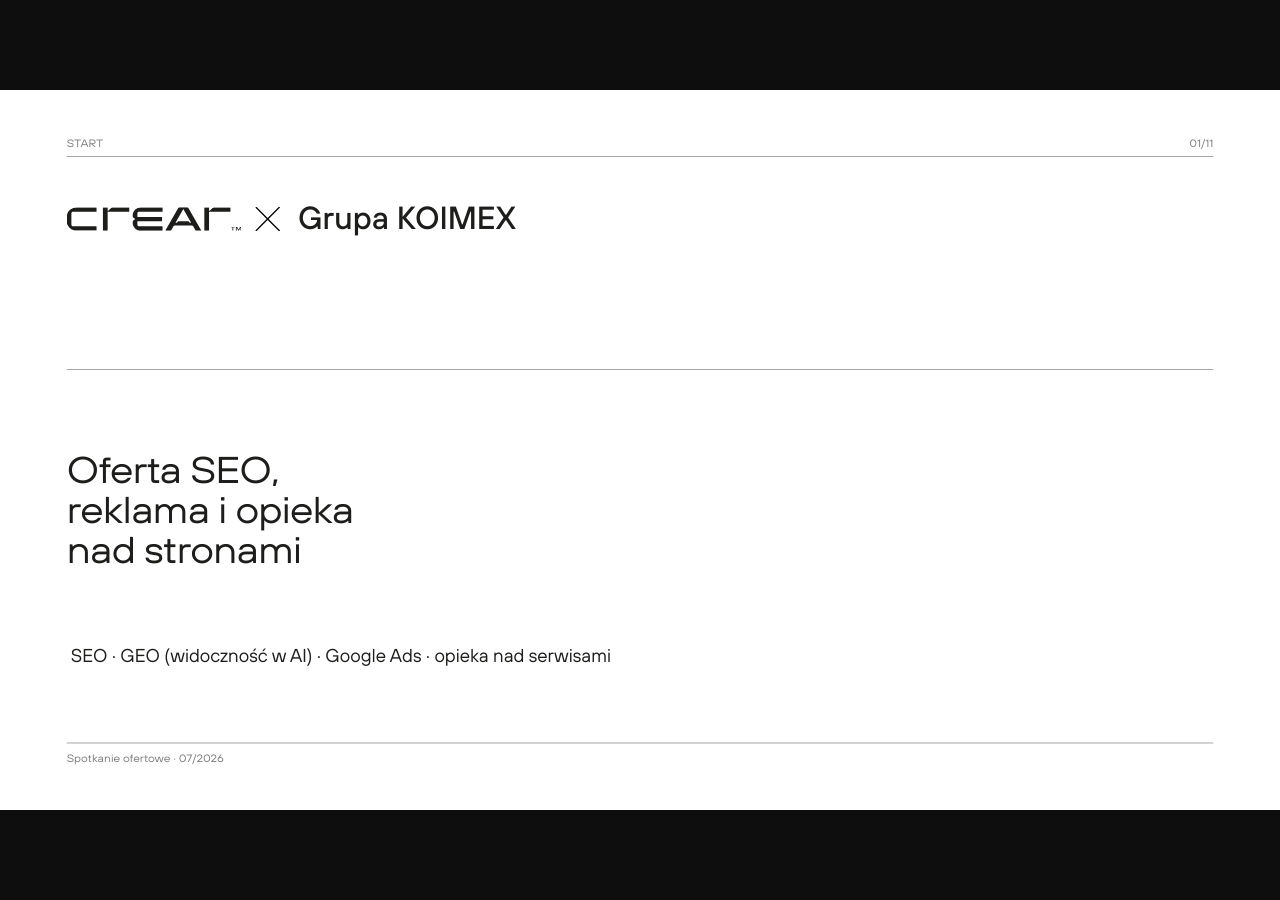
<file: index.html>
<!DOCTYPE html>
<html lang="pl">
<head>
<meta charset="utf-8">
<title>Oferta SEO, reklama i opieka nad stronami – Grupa KOIMEX</title>
<meta name="viewport" content="width=1920">
<meta name="robots" content="noindex, nofollow">
<link rel="stylesheet" href="assets/css/deck.css">
</head>
<body>
<div id="deck">
<!-- 01/11 – START (Figma 28:8) -->
<section class="slide is-active" id="slide-1" data-node-id="28:8">

  <div class="rule" style="left:100px;top:100px;width:1720px"></div>
  <div class="rule" style="left:100px;top:420px;width:1720px"></div>
  <div class="rule" style="left:100px;top:980px;width:1720px"></div>

  <p class="a trim foot" style="left:100px;top:76px">START</p>
  <p class="a trim foot right" style="right:100px;top:76px">01/11</p>

  <!-- crear x Grupa KOIMEX -->
  <img class="logo-mark" src="assets/img/crear-logotyp.svg" alt="crear"
       style="left:100px;top:176px;width:246.42px;height:35.44px">
  <img class="logo-mark" src="assets/img/crear-tm.svg" alt=""
       style="left:346.41px;top:204.78px;width:15.59px;height:6.66px">
  <img class="logo-mark" src="assets/img/vector-s1.svg" alt="×"
       style="left:383px;top:175px;width:36.56px;height:36.54px">
  <p class="a trim kx" style="left:447px;top:176.46px">Grupa KOIMEX</p>

  <h1 class="a h1" style="left:100px;top:540px;width:845px;height:225px">Oferta SEO,<br>reklama i opieka<br>nad stronami</h1>

  <p class="a trim h2 nw" style="left:106px;top:840px">SEO · GEO (widoczność w AI) · Google Ads · opieka nad serwisami</p>

  <p class="a trim foot" style="left:100px;top:998px">Spotkanie ofertowe · 07/2026</p>

</section>
<!-- 02/11 – PO CO TO ROBIMY (Figma 28:30) -->
<section class="slide" id="slide-2" data-node-id="28:30">

  <div class="rule" style="left:100px;top:100px;width:1720px"></div>
  <div class="rule" style="left:100px;top:980px;width:1720px"></div>

  <p class="a trim foot" style="left:101px;top:76px">PO CO TO ROBIMY</p>
  <p class="a trim foot right" style="right:100px;top:76px">02/11</p>

  <h1 class="a h1" style="left:100px;top:160px;width:841px;height:135px">Cele – 3 marki, jedna grupa</h1>
  <p class="a trim h2" style="left:101px;top:264px;width:845px">Każda marka to inny klient i inny cel. Nadrzędny wskaźnik: jakość zapytań, nie ilość.</p>

  <!-- nagłówek tabeli -->
  <div class="th" style="left:100px;top:420px;width:240px;height:65px"></div>
  <div class="th" style="left:343px;top:420px;width:453px;height:65px"></div>
  <div class="th" style="left:799px;top:420px;width:1021px;height:65px"></div>
  <p class="a trim tab nw" style="left:130px;top:448px">MARKA</p>
  <p class="a trim tab nw" style="left:373px;top:448px">Cel (wizerunek / sprzedaż / rekrutacja)</p>
  <p class="a trim tab nw" style="left:829px;top:448px">KIERUNEK SEO</p>

  <!-- wiersze -->
  <div class="band" style="left:100px;top:605px;width:1720px;height:119px"></div>
  <div class="rule-l" style="left:100px;top:605px;width:1720px"></div>
  <div class="rule-l" style="left:100px;top:725px;width:1720px"></div>
  <div class="rule-l" style="left:101px;top:845px;width:1719px"></div>

  <p class="a trim body-b nw" style="left:130px;top:537px">KOIMEX</p>
  <p class="a trim body nw"   style="left:373px;top:537px">30 / 60 / 10</p>
  <p class="a trim body nw"   style="left:829px;top:537px">ruch brandowy → frazy komercyjne: ADR + trudne, niszowe zlecenia · rozwój krajowy</p>

  <p class="a trim body-b nw" style="left:130px;top:657px">BTS</p>
  <p class="a trim body nw"   style="left:373px;top:657px">60 / 40</p>
  <p class="a trim body nw"   style="left:829px;top:657px">odbudowa widoczności: „hala / magazyn + miasto” + BREEAM</p>

  <p class="a trim body-b nw" style="left:130px;top:777px">XCL</p>
  <p class="a trim body nw"   style="left:373px;top:777px">50 / 40 / 10</p>
  <p class="a trim body nw"   style="left:829px;top:777px">strony usługowe + fulfilment · kierunek Amazon</p>

  <p class="a trim note" style="left:101px;top:899px;width:1719px">KOIMEX nie wybrzydza – bierze wszystkie zlecenia, także najtrudniejsze i wyjątkowe (ADR, just-in-time, dual-use, odpady, GMP+). To promujemy.</p>

  <!-- stopka -->
  <img class="logo-mark" src="assets/img/crear-logotyp.svg" alt="crear"
       style="left:100px;top:998px;width:76.18px;height:10.96px">
  <img class="logo-mark" src="assets/img/crear-tm.svg" alt=""
       style="left:176.18px;top:1006.9px;width:4.82px;height:2.06px">
  <p class="a trim foot" style="left:188px;top:998px">Oferta SEO · 07/2026</p>
  <p class="a trim foot right" style="right:100px;top:996px">Przygotowano dla: Grupa KOIMEX</p>

</section>
<!-- 03/11 – PUNT WYJŚCIA (Figma 28:70) -->
<section class="slide" id="slide-3" data-node-id="28:70">

  <div class="rule" style="left:100px;top:100px;width:1720px"></div>
  <div class="rule" style="left:100px;top:980px;width:1720px"></div>

  <p class="a trim foot" style="left:101px;top:76px">PUNT WYJŚCIA</p>
  <p class="a trim foot right" style="right:100px;top:76px">03/11</p>

  <h1 class="a h1" style="left:100px;top:160px;width:845px;height:135px">Aktualny ruch organiczny</h1>
  <p class="a trim h2" style="left:100px;top:264px;width:845px">Ruch organiczny z Google – kliknięcia w wynikach wyszukiwania (Search Console). Średnia miesięczna z ostatnich 3 miesięcy.</p>

  <!-- nagłówek tabeli -->
  <div class="th" style="left:100px;top:420px;width:240px;height:65px"></div>
  <div class="th" style="left:343px;top:420px;width:271px;height:65px"></div>
  <div class="th" style="left:617px;top:420px;width:251px;height:65px"></div>
  <div class="th" style="left:871px;top:420px;width:510px;height:65px"></div>
  <div class="th" style="left:1384px;top:420px;width:436px;height:65px"></div>
  <p class="a trim tab nw" style="left:130px;top:448px">MARKA</p>
  <p class="a trim tab nw" style="left:373px;top:440.5px">ruch organiczny / mc<br>(skąd?)</p>
  <p class="a trim tab nw" style="left:647px;top:448px">Jaki to ruch?</p>
  <p class="a trim tab nw" style="left:901px;top:448px">Najczęstsze słowa kluczowe (% ruchu)</p>
  <p class="a trim tab nw" style="left:1414px;top:448px">Top 3 podstrony (% ruchu)</p>

  <!-- wiersze -->
  <div class="band" style="left:100px;top:605px;width:1720px;height:119px"></div>
  <div class="rule-l" style="left:100px;top:605px;width:1720px"></div>
  <div class="rule-l" style="left:100px;top:725px;width:1720px"></div>
  <div class="rule-l" style="left:101px;top:845px;width:1719px"></div>

  <p class="a trim body-b nw" style="left:130px;top:537px">KOIMEX</p>
  <p class="a trim body nw"   style="left:373px;top:526px">~1 520</p>
  <p class="a trim note nw"   style="left:373px;top:555px">PL 81% · FR 4% · DE 4%</p>
  <p class="a trim body nw"   style="left:647px;top:526px">marka<br>+ rekrutacja kierowców</p>
  <p class="a trim body nw"   style="left:901px;top:526px">„koimex” 30% · „koimex transport” 4% · „koimex praca” 3%</p>
  <p class="a trim note nw"   style="left:901px;top:555px">wszystkie brandowe</p>
  <p class="a trim body nw"   style="left:1414px;top:526px">strona główna 42% · /kierowcy 8%<br>/fr/ 7%</p>

  <p class="a trim body-b nw" style="left:130px;top:657px">BTS</p>
  <p class="a trim body nw"   style="left:373px;top:644px">~190</p>
  <p class="a trim note nw"   style="left:373px;top:674px">PL 92% · DE 2% · UK 2%</p>
  <p class="a trim body nw"   style="left:647px;top:645px">marka<br>+ nazwy inwestycji</p>
  <p class="a trim body nw"   style="left:901px;top:644px">„bts park zielona góra” 12% · „bts development” 6%</p>
  <p class="a trim note nw"   style="left:901px;top:674px">brand / lokalne</p>
  <p class="a trim body nw"   style="left:1414px;top:644px">inwestycja Z1 22% · strona główna 13%<br>inwestycja S6 12%</p>

  <p class="a trim body-b nw" style="left:130px;top:777px">XCL</p>
  <p class="a trim body nw"   style="left:373px;top:764px">~365</p>
  <p class="a trim note nw"   style="left:373px;top:794px">PL 69% · DE 6% · PK 5%</p>
  <p class="a trim body nw"   style="left:647px;top:765px">marka<br>+ dawny Piast Cargo</p>
  <p class="a trim body nw"   style="left:901px;top:764px">„xcargo logistics” 16% · „x cargo” 6% · „piast cargo” 4%</p>
  <p class="a trim note nw"   style="left:901px;top:794px">brand + Piast</p>
  <p class="a trim body nw"   style="left:1414px;top:765px">strona główna 42% · /en/ 18%<br>magazyn Gliwice 6%</p>

  <p class="a trim note" style="left:101px;top:899px;width:1719px">Reklama BTS (Google Ads): 95% ruchu to kampania PMax kierowana niemal w całości poza rynek – Indie ~79%, Pakistan ~5%, a Polska tylko ~2%. Koszt ~4–4,5 tys. zł/mc. Proponujemy wstrzymać (szczegóły na slajdzie o reklamie).</p>

  <!-- stopka -->
  <img class="logo-mark" src="assets/img/crear-logotyp.svg" alt="crear"
       style="left:100px;top:998px;width:76.18px;height:10.96px">
  <img class="logo-mark" src="assets/img/crear-tm.svg" alt=""
       style="left:176.18px;top:1006.9px;width:4.82px;height:2.06px">
  <p class="a trim foot" style="left:188px;top:998px">Oferta SEO · 07/2026</p>
  <p class="a trim foot right" style="right:100px;top:996px">Przygotowano dla: Grupa KOIMEX</p>

</section>
<!-- 04/11 – ZAKRES (Figma 28:126) -->
<section class="slide" id="slide-4" data-node-id="28:126">

  <div class="rule" style="left:100px;top:100px;width:1720px"></div>
  <div class="rule" style="left:100px;top:980px;width:1720px"></div>

  <p class="a trim foot" style="left:101px;top:76px">ZAKRES</p>
  <p class="a trim foot right" style="right:100px;top:76px">04/11</p>

  <h1 class="a h1" style="left:100px;top:160px;width:845px;height:63px">Rynki i wersje językowe</h1>
  <p class="a trim h2" style="left:101px;top:264px;width:826px">Wskazane w odpowiedziach rynki i priorytety.</p>

  <!-- nagłówek tabeli -->
  <div class="th" style="left:100px;top:420px;width:240px;height:65px"></div>
  <div class="th" style="left:343px;top:420px;width:209px;height:65px"></div>
  <div class="th" style="left:555px;top:420px;width:209px;height:65px"></div>
  <div class="th" style="left:767px;top:420px;width:209px;height:65px"></div>
  <div class="th" style="left:979px;top:420px;width:208px;height:65px"></div>
  <div class="th" style="left:1190px;top:420px;width:208px;height:65px"></div>
  <div class="th" style="left:1401px;top:420px;width:208px;height:65px"></div>
  <div class="th" style="left:1612px;top:420px;width:208px;height:65px"></div>
  <p class="a trim tab nw" style="left:130px;top:448px">MARKA</p>
  <p class="a trim tab nw" style="left:373px;top:448px">PL (bazowa)</p>
  <p class="a trim tab nw" style="left:585px;top:448px">DE + AT</p>
  <p class="a trim tab nw" style="left:797px;top:448px">CZ</p>
  <p class="a trim tab nw" style="left:1009px;top:448px">EN (benelux)</p>
  <p class="a trim tab nw" style="left:1220px;top:448px">FR</p>
  <p class="a trim tab nw" style="left:1431px;top:448px">IT</p>
  <p class="a trim tab nw" style="left:1642px;top:448px">ES</p>

  <!-- wiersze -->
  <div class="band" style="left:100px;top:605px;width:1720px;height:119px"></div>
  <div class="rule-l" style="left:100px;top:605px;width:1720px"></div>
  <div class="rule-l" style="left:100px;top:725px;width:1720px"></div>
  <div class="rule-l" style="left:101px;top:845px;width:1719px"></div>

  <p class="a trim body-b nw" style="left:130px;top:537px">KOIMEX</p>
  <p class="a trim body-b nw" style="left:130px;top:657px">BTS</p>
  <p class="a trim body-b nw" style="left:130px;top:777px">XCL</p>

  <!-- ptaszki 24x16 (SVG 27x19 z overflow -1.5px, jak w Figmie) -->
  <img class="logo-mark" src="assets/img/icon-check.svg" alt="tak" style="left:378.5px;top:530.5px;width:27px;height:19px">
  <img class="logo-mark" src="assets/img/icon-check.svg" alt="tak" style="left:583.5px;top:530.5px;width:27px;height:19px">
  <img class="logo-mark" src="assets/img/icon-check.svg" alt="tak" style="left:1007.5px;top:530.5px;width:27px;height:19px">
  <img class="logo-mark" src="assets/img/icon-check.svg" alt="tak" style="left:1218.5px;top:530.5px;width:27px;height:19px">
  <img class="logo-mark" src="assets/img/icon-check.svg" alt="tak" style="left:1429.5px;top:530.5px;width:27px;height:19px">
  <img class="logo-mark" src="assets/img/icon-check.svg" alt="tak" style="left:1640.5px;top:530.5px;width:27px;height:19px">

  <img class="logo-mark" src="assets/img/icon-check.svg" alt="tak" style="left:378.5px;top:655.5px;width:27px;height:19px">
  <img class="logo-mark" src="assets/img/icon-check.svg" alt="tak" style="left:583.5px;top:655.5px;width:27px;height:19px">
  <img class="logo-mark" src="assets/img/icon-check.svg" alt="tak" style="left:1007.5px;top:655.5px;width:27px;height:19px">

  <img class="logo-mark" src="assets/img/icon-check.svg" alt="tak" style="left:378.5px;top:774.5px;width:27px;height:19px">
  <img class="logo-mark" src="assets/img/icon-check.svg" alt="tak" style="left:583.5px;top:774.5px;width:27px;height:19px">
  <img class="logo-mark" src="assets/img/icon-check.svg" alt="tak" style="left:795.5px;top:774.5px;width:27px;height:19px">
  <img class="logo-mark" src="assets/img/icon-check.svg" alt="tak" style="left:1007.5px;top:774.5px;width:27px;height:19px">

  <img class="logo-mark" src="assets/img/amazon.svg" alt="Amazon" style="left:1065px;top:772px;width:93px;height:28px">

  <p class="a trim note" style="left:101px;top:899px;width:844px">Każda aktywna wersja dostaje SEO. Chcemy, aby każda wersja językowa strony była pod opieką SEO –<br>żeby nie obniżać jakości całej domeny.</p>
  <p class="a trim note" style="left:1009px;top:899px;width:811px">EN dla XCL zakładamy pod działania Amazon / fulfilment (pozycjonersko jako BeNeLux).<br>Do rozstrzygnięcia z Januszem: EN dla XCL jako pełny rynek czy pomocnicza. CZ pod większym znakiem zapytania niż EN.</p>

  <!-- stopka -->
  <img class="logo-mark" src="assets/img/crear-logotyp.svg" alt="crear"
       style="left:100px;top:998px;width:76.18px;height:10.96px">
  <img class="logo-mark" src="assets/img/crear-tm.svg" alt=""
       style="left:176.18px;top:1006.9px;width:4.82px;height:2.06px">
  <p class="a trim foot" style="left:188px;top:998px">Oferta SEO · 07/2026</p>
  <p class="a trim foot right" style="right:100px;top:996px">Przygotowano dla: Grupa KOIMEX</p>

</section>
<!-- 05/11 – CO ROBIMY CO MIESIĄC (Figma 28:462) -->
<section class="slide" id="slide-5" data-node-id="28:462">

  <div class="rule" style="left:100px;top:100px;width:1720px"></div>
  <div class="rule" style="left:100px;top:980px;width:1720px"></div>

  <p class="a trim foot" style="left:101px;top:76px">CO ROBIMY CO MIESIĄC</p>
  <p class="a trim foot right" style="right:100px;top:76px">05/11</p>

  <h1 class="a h1" style="left:100px;top:160px;width:845px;height:195px">Wersja bazowa – PL</h1>
  <p class="a trim h2" style="left:108px;top:264px;width:846px">Wersję polską traktujemy jako bazową – wykonujemy na niej pełen zakres prac (100%). Pozostałe języki z niej korzystają.</p>

  <!-- 4 kolumny -->
  <p class="a trim col-h nw" style="left:100px;top:421px">Stała praca redakcyjna (treści)</p>
  <p class="a trim col-h"    style="left:538px;top:421px;width:261px">Na jakie zapytania mają Was znajdować klienci</p>
  <p class="a trim col-h nw" style="left:975px;top:421px">Optymalizacja techniczna</p>
  <p class="a trim col-h"    style="left:1413px;top:421px;width:261px">Widoczność w AI – ChatGPT, Gemini i inne</p>

  <div class="rule" style="left:100px;top:482px;width:408px"></div>
  <div class="rule" style="left:538px;top:482px;width:408px"></div>
  <div class="rule" style="left:975px;top:482px;width:408px"></div>
  <div class="rule" style="left:1413px;top:482px;width:408px"></div>

  <p class="a trim body" style="left:100px;top:540px;width:15px">·<br><br><br>·<br><br><br><br><br>·</p>
  <p class="a trim body" style="left:118px;top:540px;width:390px">przerabiamy treści istniejących podstron <br>(usługi, oferta)<br><br>później cyklicznie współtworzymy treści eksperckie – budują wiarygodność i ściągają ruch w rytmie wspólnego kalendarza marketingowego (możemy go współtworzyć)<br><br>SEO nie rujnuje treści ani wyglądu strony – nie wpychamy tekstów na siłę</p>

  <p class="a trim body" style="left:538px;top:540px;width:15px">·<br><br><br>·</p>
  <p class="a trim body" style="left:556px;top:540px;width:390px">pełna analiza w 1. miesiącu – przekazujemy listę do akceptacji<br><br>potem okresowe przeglądy i uzupełnienia</p>

  <p class="a trim body" style="left:975px;top:540px;width:15px">·<br><br>·<br><br>·<br><br><br>·</p>
  <p class="a trim body" style="left:993px;top:540px;width:390px">strona szybka, czytelna dla Google, bez błędów<br><br>meta tagi i opisy, nagłówki, alty obrazków<br><br>szybkość strony (Core Web Vitals), mapa strony, indeksowanie<br><br>przekierowania, stałe wyłapywanie i zgłaszanie błędów</p>

  <p class="a trim body" style="left:1413px;top:540px;width:15px">·<br><br>·</p>
  <p class="a trim body" style="left:1431px;top:540px;width:390px">dane strukturalne schema.org, plik llms.txt<br><br>treści pisane tak, żeby AI mogło je cytować</p>

  <div class="rule" style="left:101px;top:845px;width:1719px"></div>
  <p class="a trim note" style="left:100px;top:899px;width:810px"><span style="color:var(--ink)">Comiesięczny, prosty raport </span>– pozycje słów kluczowych, ruch, które podstrony pracują, a które nie.</p>

  <!-- stopka -->
  <img class="logo-mark" src="assets/img/crear-logotyp.svg" alt="crear"
       style="left:100px;top:998px;width:76.18px;height:10.96px">
  <img class="logo-mark" src="assets/img/crear-tm.svg" alt=""
       style="left:176.18px;top:1006.9px;width:4.82px;height:2.06px">
  <p class="a trim foot" style="left:188px;top:998px">Oferta SEO · 07/2026</p>
  <p class="a trim foot right" style="right:100px;top:996px">Przygotowano dla: Grupa KOIMEX</p>

</section>
<!-- 06/11 – MODEL WYCENY (Figma 28:500) -->
<section class="slide" id="slide-6" data-node-id="28:500">

  <div class="rule" style="left:100px;top:100px;width:1720px"></div>
  <div class="rule" style="left:100px;top:980px;width:1720px"></div>

  <p class="a trim foot" style="left:101px;top:76px">MODEL WYCENY</p>
  <p class="a trim foot right" style="right:100px;top:76px">06/11</p>

  <h1 class="a h1" style="left:100px;top:160px;width:845px;height:68px">Kolejne wersje językowe</h1>
  <p class="a trim h2" style="left:976px;top:174px;width:857px">Każdą wersję językową pozycjonujemy osobno – inny język, inne słowa kluczowe, inna konkurencja.</p>

  <p class="a trim col-h nw" style="left:975px;top:421px">Czego NIE robimy drugi raz</p>
  <p class="a trim col-h nw" style="left:1413px;top:421px">Co robimy dla każdej wersji osobno</p>

  <div class="rule" style="left:975px;top:481px;width:408px"></div>
  <div class="rule" style="left:1413px;top:481px;width:407px"></div>

  <p class="a trim body" style="left:975px;top:540px;width:408px">Nie piszemy treści od zera – źródłem jest wersja polska (bez ponownych wywiadów i zbierania materiałów)</p>

  <p class="a trim body" style="left:1413px;top:540px;width:15px">·<br><br><br><br>·<br><br><br>·<br><br>·</p>
  <p class="a trim body" style="left:1430px;top:540px;width:390px">tłumaczenie z lokalizacją – pod ustalone słowa kluczowe rynku (to nie jest automatyczne tłumaczenie)<br><br>osobne meta tagi i opisy – ich się nie tłumaczy, piszemy je od nowa<br><br>publikacja, optymalizacja i indeksowanie wersji<br><br>osobny monitoring pozycji dla każdego rynku</p>

  <div class="rule" style="left:975px;top:845px;width:845px"></div>
  <p class="a trim note nw" style="left:975px;top:899px">Stąd reguła: wersja bazowa = pełna stawka / każda kolejna = połowa</p>

  <!-- stopka -->
  <img class="logo-mark" src="assets/img/crear-logotyp.svg" alt="crear"
       style="left:100px;top:998px;width:76.18px;height:10.96px">
  <img class="logo-mark" src="assets/img/crear-tm.svg" alt=""
       style="left:176.18px;top:1006.9px;width:4.82px;height:2.06px">
  <p class="a trim foot" style="left:188px;top:998px">Oferta SEO · 07/2026</p>
  <p class="a trim foot right" style="right:100px;top:996px">Przygotowano dla: Grupa KOIMEX</p>

</section>
<!-- 07/11 – CENNIK SEO (Figma 28:193) -->
<section class="slide" id="slide-7" data-node-id="28:193">

  <div class="rule" style="left:100px;top:100px;width:1720px"></div>
  <div class="rule" style="left:100px;top:980px;width:1720px"></div>

  <p class="a trim foot" style="left:101px;top:76px">CENNIK SEO</p>
  <p class="a trim foot right" style="right:100px;top:76px">07/11</p>

  <h1 class="a h1" style="left:100px;top:160px;width:845px;height:93px">Cennik</h1>
  <p class="a trim h2" style="left:974px;top:174px;width:845px">Polska wersja językowa jako bazowa. <br>Kolejne wersje językowe/regiony można dobrać elastycznie.</p>

  <!-- nagłówek tabeli -->
  <div class="th" style="left:409px;top:341px;width:173px;height:65px"></div>
  <div class="th" style="left:585px;top:341px;width:174px;height:65px"></div>
  <div class="th" style="left:762px;top:341px;width:172px;height:65px"></div>
  <div class="th" style="left:937px;top:341px;width:173px;height:65px"></div>
  <div class="th" style="left:1113px;top:341px;width:172px;height:65px"></div>
  <div class="th" style="left:1288px;top:341px;width:172px;height:65px"></div>
  <div class="th" style="left:1463px;top:341px;width:174px;height:65px"></div>
  <div class="rule-l" style="left:100px;top:406px;width:306px"></div>
  <div class="rule-l" style="left:1640px;top:406px;width:181px"></div>

  <p class="a trim tab nw" style="left:100px;top:369px">strona</p>
  <p class="a trim tab nw" style="left:439px;top:369px">PL (bazowa)</p>
  <p class="a trim tab nw" style="left:615px;top:369px">DE</p>
  <p class="a trim tab nw" style="left:792px;top:369px">CZ</p>
  <p class="a trim tab nw" style="left:967px;top:369px">EN</p>
  <p class="a trim tab nw" style="left:1143px;top:369px">FR</p>
  <p class="a trim tab nw" style="left:1318px;top:369px">IT</p>
  <p class="a trim tab nw" style="left:1493px;top:369px">ES</p>
  <p class="a trim tab nw" style="left:1664px;top:369px">koszt / strona</p>

  <!-- pionowa etykieta -->
  <div class="th" style="left:341px;top:409px;width:65px;height:329px"></div>
  <p class="a trim tab nw" style="left:373.5px;top:573.5px;transform:translate(-50%,-50%) rotate(-90deg)">RYNKI DOCELOWE</p>

  <!-- pola cenowe -->
  <div class="band" style="left:409px;top:409px;width:173px;height:108px"></div>
  <div class="band" style="left:409px;top:520px;width:173px;height:108px"></div>
  <div class="band" style="left:409px;top:631px;width:173px;height:108px"></div>
  <div class="band" style="left:585px;top:409px;width:174px;height:108px"></div>
  <div class="band" style="left:585px;top:520px;width:174px;height:108px"></div>
  <div class="band" style="left:585px;top:631px;width:174px;height:108px"></div>
  <div class="band" style="left:762px;top:631px;width:172px;height:108px"></div>
  <div class="band" style="left:937px;top:409px;width:173px;height:108px"></div>
  <div class="band" style="left:1113px;top:409px;width:172px;height:108px"></div>
  <div class="band" style="left:1288px;top:409px;width:172px;height:108px"></div>
  <div class="band" style="left:1463px;top:409px;width:174px;height:108px"></div>

  <!-- wiersz KOIMEX -->
  <p class="a trim body-b nw" style="left:100px;top:442px">KOIMEX</p>
  <p class="a trim body nw muted" style="left:100px;top:469px">koimex.pl</p>
  <p class="a trim body-b nw" style="left:438px;top:442px">PL</p>
  <p class="a trim body nw muted" style="left:438px;top:469px">4 000 zł</p>
  <p class="a trim body-b nw" style="left:616px;top:442px">DE + AT</p>
  <p class="a trim body nw muted" style="left:616px;top:469px">2 000 zł</p>
  <p class="a trim body-b nw" style="left:967px;top:442px">BeNeLux</p>
  <p class="a trim body nw muted" style="left:967px;top:469px">2 000 zł</p>
  <p class="a trim body-b nw" style="left:1144px;top:442px">FR</p>
  <p class="a trim body nw muted" style="left:1144px;top:469px">2 000 zł</p>
  <p class="a trim body-b nw" style="left:1319px;top:442px">IT</p>
  <p class="a trim body nw muted" style="left:1319px;top:469px">2 000 zł</p>
  <p class="a trim body-b nw" style="left:1494px;top:442px">ES</p>
  <p class="a trim body nw muted" style="left:1494px;top:469px">2 000 zł</p>
  <p class="a trim body-b right" style="left:1742px;top:442px;width:77px">14 000 zł</p>

  <!-- wiersz BTS -->
  <p class="a trim body-b nw" style="left:100px;top:553px">BTS</p>
  <p class="a trim body nw muted" style="left:100px;top:580px">bts-development.pl</p>
  <p class="a trim body-b nw" style="left:438px;top:555px">PL</p>
  <p class="a trim body nw muted" style="left:438px;top:582px">4 000 zł</p>
  <p class="a trim body-b nw" style="left:616px;top:555px">DE</p>
  <p class="a trim body nw muted" style="left:616px;top:582px">2 000 zł</p>
  <p class="a trim body-b right" style="left:1749px;top:553px;width:70px">6 000 zł</p>

  <!-- wiersz XCL -->
  <p class="a trim body-b nw" style="left:100px;top:664px">XCL</p>
  <p class="a trim body nw muted" style="left:100px;top:691px">xcargologistics.com</p>
  <p class="a trim body-b nw" style="left:438px;top:666px">PL</p>
  <p class="a trim body nw muted" style="left:438px;top:693px">4 000 zł</p>
  <p class="a trim body-b nw" style="left:616px;top:666px">DE + AT</p>
  <p class="a trim body nw muted" style="left:616px;top:693px">2 000 zł</p>
  <p class="a trim body-b nw" style="left:794px;top:666px">CZ</p>
  <p class="a trim body nw muted" style="left:794px;top:693px">2 000 zł</p>
  <p class="a trim body-b right" style="left:1750px;top:664px;width:70px">8 000 zł</p>

  <div class="rule-l dn" style="left:100px;top:516px;width:236px"></div>
  <div class="rule-l dn" style="left:410px;top:516px;width:1410px"></div>
  <div class="rule-l dn" style="left:100px;top:627px;width:236px"></div>
  <div class="rule-l dn" style="left:410px;top:627px;width:1410px"></div>
  <div class="rule-l dn" style="left:100px;top:738px;width:306px"></div>
  <div class="rule-l dn" style="left:410px;top:738px;width:1410px"></div>

  <!-- klamry sumujące -->
  <img class="logo-mark" src="assets/img/s7-vector1.svg" alt="" style="left:409px;top:341px;width:173.5px;height:466.5px">
  <img class="logo-mark" src="assets/img/s7-vector2.svg" alt="" style="left:409px;top:341px;width:350.5px;height:475.5px">
  <img class="logo-mark" src="assets/img/s7-vector3.svg" alt="" style="left:410px;top:341px;width:524.5px;height:485.5px">
  <img class="logo-mark" src="assets/img/s7-vector4.svg" alt="" style="left:409px;top:341px;width:701.5px;height:494.5px">
  <img class="logo-mark" src="assets/img/s7-vector5.svg" alt="" style="left:100px;top:341px;width:1537.5px;height:504.5px">

  <!-- podsumowanie -->
  <p class="a trim tab" style="left:100px;top:782px;width:160px">łącznY KOSZT<br>DLA trzech stron</p>
  <p class="a trim body-b right" style="left:493px;top:784px;width:80px">12 000 zł</p>
  <p class="a trim body-b right" style="left:660px;top:792px;width:89px">18 000 zł</p>
  <p class="a trim body-b right" style="left:829px;top:802px;width:95px">20 000 zł</p>
  <p class="a trim body-b right" style="left:1005px;top:811px;width:95px">22 000 zł</p>
  <p class="a trim body-b right" style="left:1516px;top:821px;width:111px">28 000 zł</p>

  <p class="a trim note" style="left:100px;top:899px;width:1686px">Koszt stały/mc = wybrane wersje językowe + 1 500 zł opieki nad serwisami (następny slajd). Dodatkowo, elastycznie: publikacje zewnętrzne i Google Ads. Kwoty netto /mc.</p>

  <!-- stopka -->
  <img class="logo-mark" src="assets/img/crear-logotyp.svg" alt="crear"
       style="left:100px;top:998px;width:76.18px;height:10.96px">
  <img class="logo-mark" src="assets/img/crear-tm.svg" alt=""
       style="left:176.18px;top:1006.9px;width:4.82px;height:2.06px">
  <p class="a trim foot" style="left:188px;top:998px">Oferta SEO · 07/2026</p>
  <p class="a trim foot right" style="right:100px;top:996px">Przygotowano dla: Grupa KOIMEX</p>

</section>
<!-- 08/11 – UTRZYMANIE (Figma 28:296) -->
<section class="slide" id="slide-8" data-node-id="28:296">

  <div class="rule" style="left:100px;top:100px;width:1720px"></div>
  <div class="rule" style="left:100px;top:980px;width:1720px"></div>

  <p class="a trim foot" style="left:101px;top:76px">UTRZYMANIE</p>
  <p class="a trim foot right" style="right:100px;top:76px">08/11</p>

  <h1 class="a h1" style="left:100px;top:160px;width:845px;height:195px">Opieka nad serwisem</h1>
  <p class="a trim h2" style="left:100px;top:264px;width:857px">Utrzymanie techniczne – 500 zł/mc na każdą domenę.</p>

  <!-- lewa kolumna -->
  <p class="a trim col-h" style="left:104px;top:468px;width:261px">Co otrzymujecie?</p>
  <div class="rule" style="left:104px;top:516px;width:549px"></div>
  <p class="a trim body" style="left:104px;top:580px;width:15px">·<br><br>·<br><br>·<br><br><br>·</p>
  <p class="a trim body" style="left:124px;top:580px;width:529px">aktualizacje systemu (CMS), wtyczek i rozszerzeń<br><br>kopie zapasowe i bezpieczeństwo<br><br>stabilne, nieprzerwane działanie – monitorujemy <br>i reagujemy<br><br>jesteśmy pod ręką, gdy trzeba coś na stronie zmienić</p>
  <div class="rule dn" style="left:101px;top:845px;width:552px"></div>

  <!-- prawa kolumna: tabela -->
  <p class="a trim tab nw" style="left:975px;top:369px">strona</p>
  <div class="rule" style="left:975px;top:406px;width:844px"></div>

  <p class="a trim body-b nw" style="left:975px;top:442px">KOIMEX</p>
  <p class="a trim body nw muted" style="left:975px;top:469px">koimex.pl</p>
  <p class="a trim body-b right" style="left:1697px;top:442px;width:120px">500 zł</p>
  <div class="rule-e dn" style="left:975px;top:516px;width:844px"></div>

  <p class="a trim body-b nw" style="left:975px;top:553px">BTS</p>
  <p class="a trim body nw muted" style="left:975px;top:580px">bts-development.pl</p>
  <p class="a trim body-b right" style="left:1700px;top:557px;width:120px">500 zł</p>
  <div class="rule-e dn" style="left:975px;top:627px;width:844px"></div>

  <p class="a trim body-b nw" style="left:975px;top:664px">XCL</p>
  <p class="a trim body nw muted" style="left:975px;top:691px">xcargologistics.com</p>
  <p class="a trim body-b right" style="left:1700px;top:664px;width:120px">500 zł</p>
  <div class="rule-e dn" style="left:975px;top:738px;width:844px"></div>

  <p class="a trim body-b nw" style="left:975px;top:785px">Razem</p>
  <p class="a trim h2 right" style="left:1679px;top:778px;width:140px">1500 zł</p>
  <div class="rule dn" style="left:975px;top:845px;width:844px"></div>

  <p class="a trim note" style="left:101px;top:899px;width:844px">Praca oczywista – ktoś musi ją robić. Skoro nikt nie robi jej wewnątrz firmy, my ją bierzemy. <br>Zadbana strona to fundament, na którym pracuje SEO i reklama.</p>

  <!-- stopka -->
  <img class="logo-mark" src="assets/img/crear-logotyp.svg" alt="crear"
       style="left:100px;top:998px;width:76.18px;height:10.96px">
  <img class="logo-mark" src="assets/img/crear-tm.svg" alt=""
       style="left:176.18px;top:1006.9px;width:4.82px;height:2.06px">
  <p class="a trim foot" style="left:188px;top:998px">Oferta SEO · 07/2026</p>
  <p class="a trim foot right" style="right:100px;top:996px">Przygotowano dla: Grupa KOIMEX</p>

</section>
<!-- 09/11 – LINK BUILDING (Figma 28:429) -->
<section class="slide" id="slide-9" data-node-id="28:429">

  <div class="rule" style="left:100px;top:100px;width:1720px"></div>
  <div class="rule" style="left:100px;top:980px;width:1720px"></div>

  <p class="a trim foot" style="left:101px;top:76px">LINK BUILDING</p>
  <p class="a trim foot right" style="right:100px;top:76px">09/11</p>

  <h1 class="a h1" style="left:100px;top:160px;width:845px;height:69px">Publikacje zewnętrzne</h1>
  <p class="a trim h2" style="left:101px;top:264px;width:857px">Artykuły sponsorowane i wzmianki – poza abonamentem <br>SEO, elastycznie.</p>

  <!-- 3 kolumny -->
  <p class="a trim col-h nw" style="left:100px;top:540px">Po co one są?</p>
  <p class="a trim col-h nw" style="left:683px;top:540px">Jak to robimy?</p>
  <p class="a trim col-h nw" style="left:1267px;top:540px">Ile to kosztuje?</p>

  <div class="rule" style="left:100px;top:586px;width:553px"></div>
  <div class="rule" style="left:683px;top:586px;width:554px"></div>
  <div class="rule" style="left:1267px;top:586px;width:553px"></div>

  <p class="a trim body" style="left:100px;top:620px;width:15px">·<br><br><br>·<br><br>·</p>
  <p class="a trim body" style="left:118px;top:620px;width:535px"><strong>budują wiarygodność i zaufanie do domeny:</strong> im więcej dobrych źródeł linkuje do Was, tym wyżej Google promuje cały serwis<br><br>liczy się wiek domeny, jej wiarygodność i podobne wskaźniki<br><br>link nie musi być z artykułu: YouTube, wzmianki, portale (kupowane wzmianki to już digital PR)</p>

  <p class="a trim body" style="left:683px;top:620px;width:15px">·<br><br><br>·<br><br><br>·</p>
  <p class="a trim body" style="left:700px;top:620px;width:535px">wyszukujemy miejsca publikacji, pomagamy w redakcji, zgłaszamy do publikacji<br><br><strong>korelujemy z akcjami marketingowymi firmy</strong> – artykuł kosztuje kilka tysięcy, niech pracuje podwójnie<br><br>wpisujemy się w istniejący system i kalendarz marketingowy</p>

  <p class="a trim body" style="left:1267px;top:620px;width:15px">·<br><br><br>·<br><br><br>·</p>
  <p class="a trim body" style="left:1284px;top:620px;width:535px"><strong>bez sztywnego budżetu</strong> – nie po to, żeby przepalać go na przeciętne treści<br><br>lepiej rzadziej, ale celniej – dobre serwisy, pod konkretną <br>akcję i rynek<br><br>budżet wspólny z działaniami marketingowymi firmy, nie osobny „tylko pod SEO”</p>

  <div class="rule" style="left:100px;top:845px;width:1720px"></div>
  <p class="a trim note nw" style="left:107px;top:899px">Publikacje już u Was były – ale nieskoordynowane i niecykliczne.<span style="color:var(--ink)"> Kto dziś za nie odpowiada? </span>Podłączamy się i koordynujemy, zamiast dublować.</p>

  <!-- stopka -->
  <img class="logo-mark" src="assets/img/crear-logotyp.svg" alt="crear"
       style="left:100px;top:998px;width:76.18px;height:10.96px">
  <img class="logo-mark" src="assets/img/crear-tm.svg" alt=""
       style="left:176.18px;top:1006.9px;width:4.82px;height:2.06px">
  <p class="a trim foot" style="left:188px;top:998px">Oferta SEO · 07/2026</p>
  <p class="a trim foot right" style="right:100px;top:996px">Przygotowano dla: Grupa KOIMEX</p>

</section>
<!-- 10/11 – REKLAMA (Figma 28:338) -->
<section class="slide" id="slide-10" data-node-id="28:338">

  <div class="rule" style="left:100px;top:100px;width:1720px"></div>
  <div class="rule" style="left:100px;top:980px;width:1720px"></div>

  <p class="a trim foot" style="left:101px;top:76px">REKLAMA</p>
  <p class="a trim foot right" style="right:100px;top:76px">10/11</p>

  <h1 class="a h1" style="left:100px;top:178px;width:845px;height:195px">Google Ads – <br>elastyczna inwestycja</h1>

  <!-- lewa kolumna -->
  <p class="a trim col-h" style="left:100px;top:467px;width:261px">Co otrzymujecie?</p>
  <div class="rule" style="left:103px;top:516px;width:549px"></div>
  <p class="a trim body" style="left:104px;top:547px;width:15px">·<br><br><br>·<br><br><br>·<br><br><br>·</p>
  <p class="a trim body" style="left:124px;top:547px;width:529px"><strong>jedna stawka za prowadzenie aktywnego konta</strong> – bez rozbijania na wersje i kampanie<br><br><strong>bez prowizji od budżetu reklamowego</strong> – budżet na kliknięcia to Wasz wydatek<br><br><strong>konto nieaktywne = 0 zł</strong> – płacicie tylko, gdy tworzymy <br>i optymalizujemy kampanie<br><br><strong>kampanie tylko na realne potrzeby</strong> – reklama uzupełnia SEO <br>(też tam, gdzie wyniki zdominowane przez marketplace’y)</p>
  <div class="rule dn" style="left:101px;top:845px;width:552px"></div>

  <!-- prawa kolumna: tabela -->
  <p class="a trim tab nw" style="left:975px;top:369px">strona</p>
  <div class="rule" style="left:975px;top:406px;width:844px"></div>

  <p class="a trim body-b nw" style="left:975px;top:442px">KOIMEX</p>
  <p class="a trim body nw muted" style="left:975px;top:469px">koimex.pl</p>
  <p class="a trim body-b right" style="left:1697px;top:442px;width:120px">1600 zł</p>
  <div class="rule-e dn" style="left:975px;top:516px;width:844px"></div>

  <p class="a trim body-b nw" style="left:975px;top:553px">BTS</p>
  <p class="a trim body nw muted" style="left:975px;top:580px">bts-development.pl</p>
  <p class="a trim body-b right" style="left:1700px;top:557px;width:120px">1600 zł</p>
  <div class="rule-e dn" style="left:975px;top:627px;width:844px"></div>

  <p class="a trim body-b nw" style="left:975px;top:664px">XCL</p>
  <p class="a trim body nw muted" style="left:975px;top:691px">xcargologistics.com</p>
  <p class="a trim body-b right" style="left:1700px;top:664px;width:120px">1600 zł</p>
  <div class="rule-e dn" style="left:975px;top:738px;width:844px"></div>

  <p class="a trim body-b nw" style="left:975px;top:785px">Razem</p>
  <p class="a trim h2 right" style="left:1677px;top:778px;width:140px">4800 zł</p>
  <div class="rule dn" style="left:975px;top:845px;width:844px"></div>

  <p class="a trim note nw" style="left:101px;top:899px"><span style="color:var(--ink)">Proponujemy wstrzymać wszystkie obecne reklamy – od razu. </span><br>Ustalamy cele i KPI → kampanie układamy na nowo, tylko tam, gdzie są potrzebne.</p>

  <!-- stopka -->
  <img class="logo-mark" src="assets/img/crear-logotyp.svg" alt="crear"
       style="left:100px;top:998px;width:76.18px;height:10.96px">
  <img class="logo-mark" src="assets/img/crear-tm.svg" alt=""
       style="left:176.18px;top:1006.9px;width:4.82px;height:2.06px">
  <p class="a trim foot" style="left:188px;top:998px">Oferta SEO · 07/2026</p>
  <p class="a trim foot right" style="right:100px;top:996px">Przygotowano dla: Grupa KOIMEX</p>

</section>
<!-- 11/11 – START WSPÓŁPRACY (Figma 28:379) -->
<section class="slide" id="slide-11" data-node-id="28:379">

  <div class="rule" style="left:100px;top:100px;width:1720px"></div>
  <div class="rule" style="left:100px;top:980px;width:1720px"></div>

  <p class="a trim foot" style="left:101px;top:76px">START WSPÓŁPRACY</p>
  <p class="a trim foot right" style="right:100px;top:76px">11/11</p>

  <h1 class="a h1" style="left:100px;top:178px;width:1720px;height:56px">Kolejne kroki po decyzji</h1>

  <!-- 4 kroki -->
  <p class="a trim col-h nw" style="left:99px;top:353px">1.</p>
  <p class="a trim col-h nw" style="left:120px;top:353px">Umowa</p>
  <p class="a trim col-h nw" style="left:538px;top:353px">2.</p>
  <p class="a trim col-h nw" style="left:563px;top:353px">Analiza 3 stron (od razu)</p>
  <p class="a trim col-h nw" style="left:975px;top:353px">3.</p>
  <p class="a trim col-h nw" style="left:1000px;top:354px">Spotkanie za ~2 tygodnie</p>
  <p class="a trim col-h nw" style="left:1413px;top:353px">4.</p>
  <p class="a trim col-h nw" style="left:1438px;top:354px">Wdrożenie po akceptacji</p>

  <span class="a" style="left:490px;top:353px;width:18px;height:14px"><img src="assets/img/s11-arrow.svg" alt="" style="position:absolute;left:50%;top:50%;width:15.46px;height:19px;transform:translate(-50%,-50%) rotate(-90deg)"></span>
  <span class="a" style="left:927px;top:353px;width:18px;height:14px"><img src="assets/img/s11-arrow.svg" alt="" style="position:absolute;left:50%;top:50%;width:15.46px;height:19px;transform:translate(-50%,-50%) rotate(-90deg)"></span>
  <span class="a" style="left:1365px;top:353px;width:18px;height:14px"><img src="assets/img/s11-arrow.svg" alt="" style="position:absolute;left:50%;top:50%;width:15.46px;height:19px;transform:translate(-50%,-50%) rotate(-90deg)"></span>

  <div class="rule" style="left:100px;top:400px;width:408px"></div>
  <div class="rule" style="left:538px;top:400px;width:407px"></div>
  <div class="rule" style="left:975px;top:400px;width:408px"></div>
  <div class="rule" style="left:1413px;top:400px;width:407px"></div>

  <p class="a trim body nw" style="left:100px;top:432px">przygotowanie i podpis</p>
  <p class="a trim body nw" style="left:538px;top:432px">zmiany pod SEO, UX i przejrzystość <br>(np. menu koimex.pl)</p>
  <p class="a trim body" style="left:975px;top:432px;width:408px">koncept zmian + propozycja słów kluczowych <br>+ lista KPI; wspólnie decydujemy</p>
  <p class="a trim body nw" style="left:1413px;top:432px">zmiany wdraża zespół deweloperski</p>

  <div class="rule dn" style="left:100px;top:516px;width:1722px"></div>

  <!-- czego potrzebujemy / co mamy -->
  <p class="a trim col-h" style="left:100px;top:582px;width:408px">Czego potrzebujemy od Was na start</p>
  <p class="a trim col-h" style="left:1414px;top:582px;width:408px">Co już mamy?</p>
  <div class="rule" style="left:100px;top:627px;width:845px"></div>
  <div class="rule" style="left:1414px;top:627px;width:406px"></div>

  <p class="a trim body" style="left:100px;top:659px;width:15px">·<br><br>·<br><br><br>·</p>
  <p class="a trim body" style="left:118px;top:660px;width:390px">dostępy do CMS (×3 strony)<br><br>dysk z materiałami marketingowymi <br>+ rzeczywisty kalendarz publikacji<br><br>potwierdzona konfiguracja języków</p>

  <p class="a trim body" style="left:538px;top:659px;width:15px">·<br><br><br>·</p>
  <p class="a trim body" style="left:555px;top:660px;width:390px">dostępy do kont Google Ads <br>(żeby od razu wstrzymać kampanie)<br><br>dane do umowy (podmiot, płatnik, terminy)</p>

  <p class="a trim body" style="left:1413px;top:659px;width:15px">·<br><br>·<br><br>·</p>
  <p class="a trim body" style="left:1430px;top:660px;width:390px">Google Search Console, <br><br>GA4 (uzupełnimy brakujące właściwości), <br><br>własne Matomo</p>

  <div class="rule dn" style="left:99px;top:845px;width:1722px"></div>
  <p class="a trim note nw" style="left:100px;top:899px">Zmiany treści, optymalizacja i analityka – w abonamencie SEO. Prace graficzne i deweloperskie – osobno (zespół Rafała)<br>CRM i osoby kontaktowe per marka – wrócimy do tego za ~2 tygodnie, przy KPI..</p>

  <!-- stopka -->
  <img class="logo-mark" src="assets/img/crear-logotyp.svg" alt="crear"
       style="left:100px;top:998px;width:76.18px;height:10.96px">
  <img class="logo-mark" src="assets/img/crear-tm.svg" alt=""
       style="left:176.18px;top:1006.9px;width:4.82px;height:2.06px">
  <p class="a trim foot" style="left:188px;top:998px">Oferta SEO · 07/2026</p>
  <p class="a trim foot right" style="right:100px;top:996px">Przygotowano dla: Grupa KOIMEX</p>

</section>
</div>
<script src="assets/js/deck.js"></script>
</body>
</html>
</file>
<file: assets/css/deck.css>
/* KOIMEX – oferta SEO. Odwzorowanie Figmy 1:1, kanwa 1920x1080, bez RWD. */

/* ---------- fonts ---------- */
@font-face {
  font-family: 'TT Hoves Pro';
  src: local('TT Hoves Pro Regular'), local('TT Hoves Pro Trial Regular'),
       url('../fonts/TTHovesPro-Regular.woff2') format('woff2');
  font-weight: 400; font-style: normal; font-display: block;
}
@font-face {
  font-family: 'TT Hoves Pro';
  src: local('TT Hoves Pro Medium'), local('TT Hoves Pro Trial Medium'),
       url('../fonts/TTHovesPro-Medium.woff2') format('woff2');
  font-weight: 500; font-style: normal; font-display: block;
}
@font-face {
  font-family: 'TT Hoves Pro';
  src: local('TT Hoves Pro DemiBold'), local('TT Hoves Pro Trial DemiBold'),
       url('../fonts/TTHovesPro-DemiBold.woff2') format('woff2');
  font-weight: 600; font-style: normal; font-display: block;
}
@font-face {
  font-family: 'TT Hoves Pro Expanded';
  src: local('TT Hoves Pro Expanded Regular'), local('TT Hoves Pro Trl Expanded Regular'),
       url('../fonts/TTHovesProExpanded-Regular.woff2') format('woff2');
  font-weight: 400; font-style: normal; font-display: block;
}
@font-face {
  font-family: 'TT Hoves Pro Expanded';
  src: local('TT Hoves Pro Expanded Medium'), local('TT Hoves Pro Trl Expanded Medium'),
       url('../fonts/TTHovesProExpanded-Medium.woff2') format('woff2');
  font-weight: 500; font-style: normal; font-display: block;
}

/* ---------- tokens ---------- */
:root {
  --ink: #1d1d1b;
  --muted: #7c7c7c;
  --rule: #7c7c7c;
  --rule-light: #d4d4d4;
  --th: #e5e5e5;
  --band: #f5f5f5;
  --sans: 'TT Hoves Pro', 'Helvetica Neue', Arial, sans-serif;
  --sans-exp: 'TT Hoves Pro Expanded', 'TT Hoves Pro', 'Helvetica Neue', Arial, sans-serif;
}

/* ---------- reset ---------- */
*, *::before, *::after { box-sizing: border-box; margin: 0; padding: 0; }
html, body { height: 100%; }
body {
  background: #0e0e0e;
  overflow: hidden;
  display: flex; align-items: center; justify-content: center;
  -webkit-font-smoothing: antialiased;
  -moz-osx-font-smoothing: grayscale;
  text-rendering: geometricPrecision;
}

/* ---------- stage ---------- */
#deck {
  position: relative;
  width: 1920px; height: 1080px;
  flex: none;
  transform-origin: center center;
}
body.no-fit { overflow: auto; display: block; }
body.no-fit #deck { transform: none !important; margin: 0 auto; }

.slide {
  position: absolute; inset: 0;
  width: 1920px; height: 1080px;
  background: #fff;
  overflow: hidden;
  display: none;
  color: var(--ink);
  font-family: var(--sans);
}
.slide.is-active { display: block; }

/* ---------- primitives ---------- */
.a { position: absolute; }
/* Figma rysuje kreskę 1px NAD współrzędną Y linii (stroke wyśrodkowany
   na h=0), stąd margin-top:-1px – dzięki temu "top" jest 1:1 z Figmą. */
.rule { position: absolute; height: 0; margin-top: -1px; border-top: 1px solid var(--rule); }
.rule-l { position: absolute; height: 0; margin-top: -1px; border-top: 1px solid var(--rule-light); }
.rule-e { position: absolute; height: 0; margin-top: -1px; border-top: 1px solid var(--th); }
/* Część linii jest w Figmie obrócona o 180° – wtedy kreska ląduje POD
   współrzędną Y, nie nad nią. Modyfikator .dn zdejmuje przesunięcie. */
.rule.dn, .rule-l.dn, .rule-e.dn { margin-top: 0; }
.band { position: absolute; background: var(--band); }
.th { position: absolute; background: var(--th); }
.nw { white-space: nowrap; }
.right { text-align: right; }

/* ---------- type scale (1:1 z Figmą) ---------- */
.h1 {
  font-family: var(--sans-exp); font-weight: 400;
  font-size: 56px; line-height: 60px; letter-spacing: -1.12px;
}
.h2   { font-family: var(--sans);     font-weight: 400; font-size: 28px; line-height: 34px; }
.body { font-family: var(--sans);     font-weight: 400; font-size: 18px; line-height: 24px; }
.body-b { font-family: var(--sans);   font-weight: 600; font-size: 18px; line-height: 24px; }
.tab  { font-family: var(--sans-exp); font-weight: 500; font-size: 13px; line-height: 15px;
        letter-spacing: 1.3px; text-transform: uppercase; }
.col-h { font-family: var(--sans);    font-weight: 600; font-size: 20px; line-height: 24px; }
.note { font-family: var(--sans);     font-weight: 400; font-size: 14px; line-height: 18px; color: var(--muted); }
.foot { font-family: var(--sans-exp); font-weight: 400; font-size: 16px; line-height: 22px; color: var(--muted); }
.kx   { font-family: var(--sans);     font-weight: 500; font-size: 48px; line-height: 106px; }
.muted { color: var(--muted); }
.slide strong { font-weight: 600; }

/* Figma: text-box-trim: trim-both / text-box-edge: cap alphabetic.
   Współrzędne "top" z Figmy = górna krawędź wersalika, nie line-boxa. */
.trim { text-box-trim: trim-both; text-box-edge: cap alphabetic; }

/* Fallback dla silników bez text-box-trim (Firefox): ręczne przesunięcie
   o halfLeading + (ascent - capHeight), metryki TT Hoves: asc 1.0, desc 0.26, cap 0.70 em. */
@supports not (text-box-trim: trim-both) {
  .trim.h2   { margin-top: -7.76px; }
  .trim.body,
  .trim.body-b { margin-top: -6.06px; }
  .trim.col-h { margin-top: -5.4px; }
  .trim.tab  { margin-top: -3.21px; }
  .trim.note { margin-top: -4.38px; }
  .trim.foot { margin-top: -5.72px; }
  .trim.kx   { margin-top: -37.16px; }
}

/* ---------- logo ---------- */
.logo-mark { position: absolute; display: block; }

/* ---------- print / PDF (1920x1080 landscape) ---------- */
@page { size: 1920px 1080px; margin: 0; }
@media print {
  body { background: #fff; display: block; overflow: visible; }
  #deck { transform: none !important; width: 1920px; height: auto; }
  .slide { position: relative; inset: auto; display: block; break-after: page; page-break-after: always; }
  .slide:last-child { break-after: auto; page-break-after: auto; }
}
</file>
